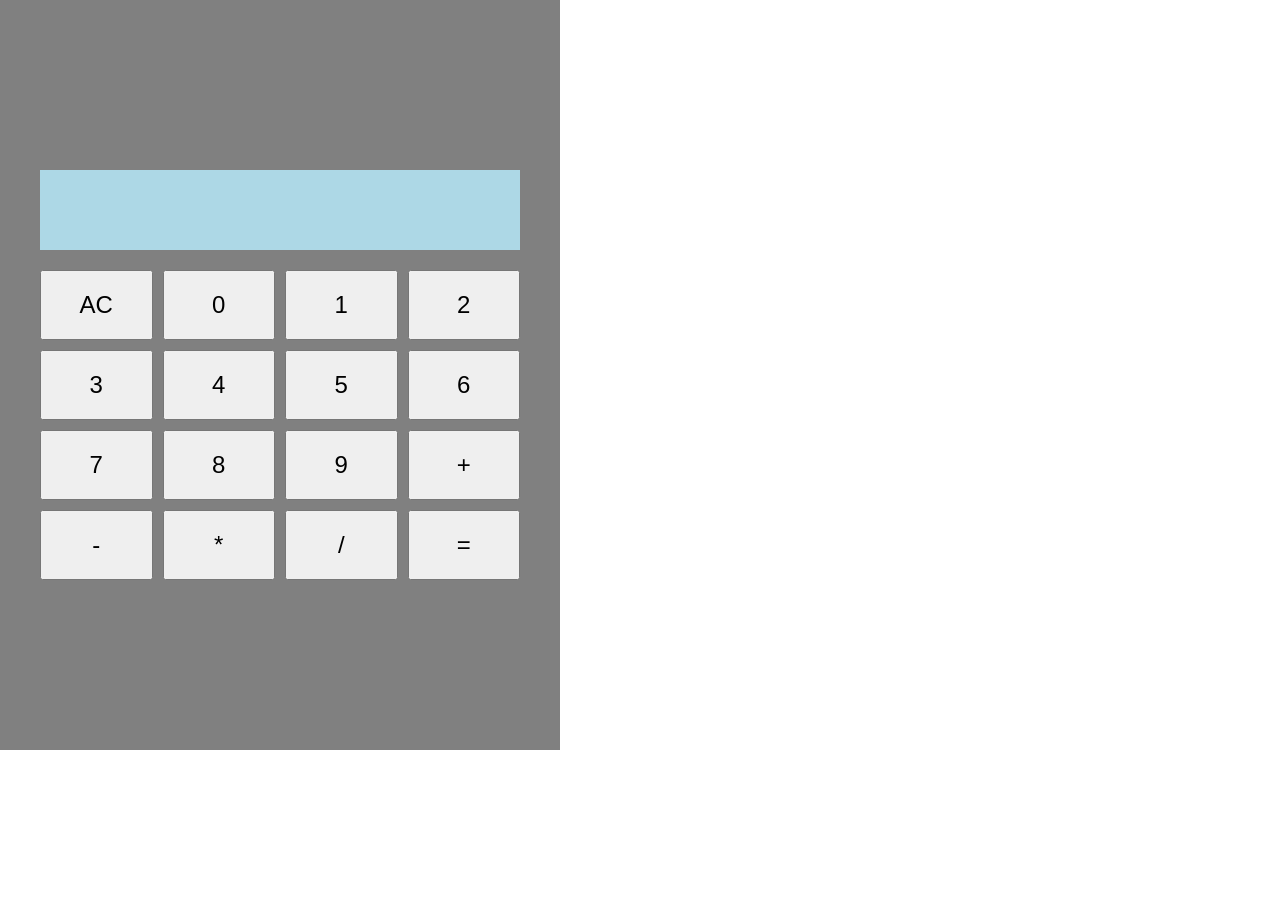
<file: Calculadora/index.html>
<!DOCTYPE html>
<html lang="en">
<head>
    <meta charset="UTF-8">
    <meta name="viewport" content="width=device-width, initial-scale=1.0">
    <title>Calculadora</title>
    <link rel="stylesheet" href="styles.css">
</head>
<body>
    
<div class="Calculadora">
    <div class="pantalla"></div>
<div class="botones">
    <button>AC</button>
    <button>0</button>
    <button>1</button>
    <button>2</button>
    <button>3</button>
    <button>4</button>
    <button>5</button>
    <button>6</button>
    <button>7</button>
    <button>8</button>
    <button>9</button>
    <button>+</button>
    <button>-</button>
    <button>*</button>
    <button>/</button>
    <button>=</button>
</div>
</div>







    <script src="script.js"></script>
</body>
</html>
</file>
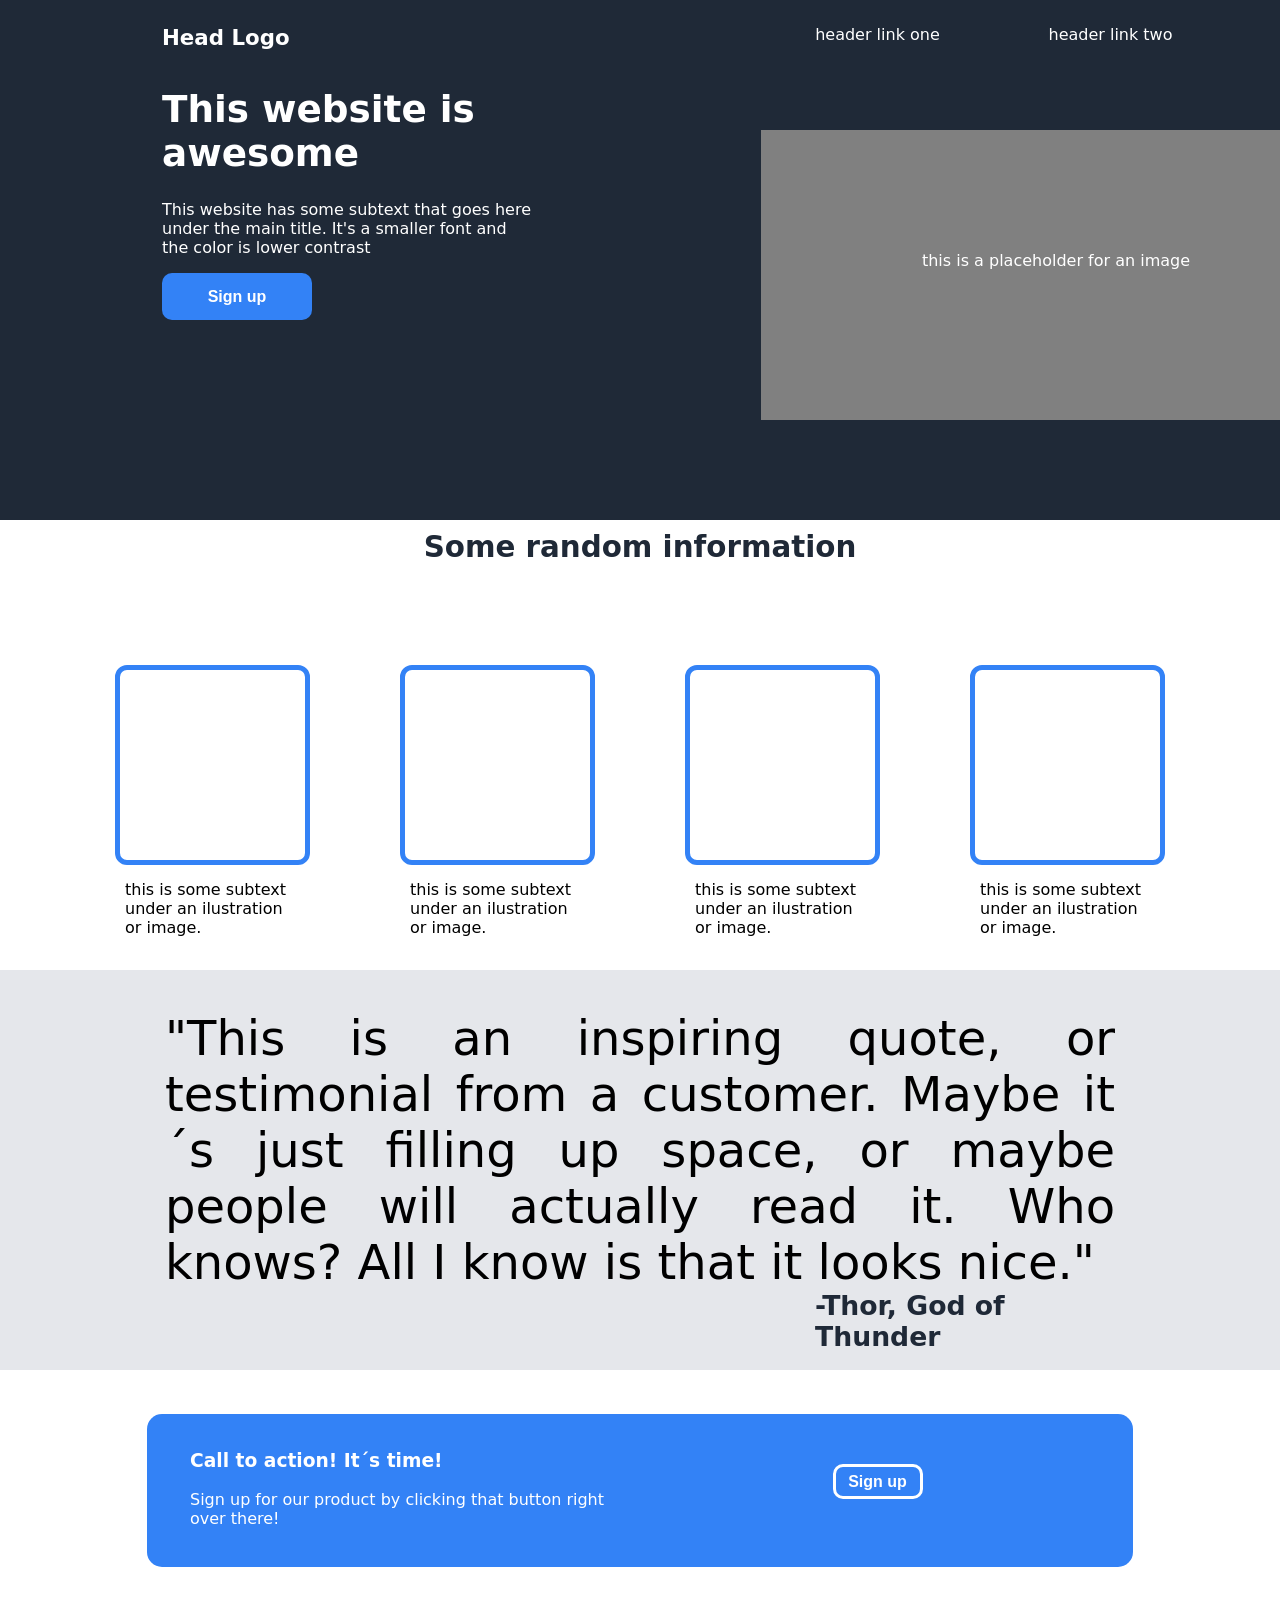
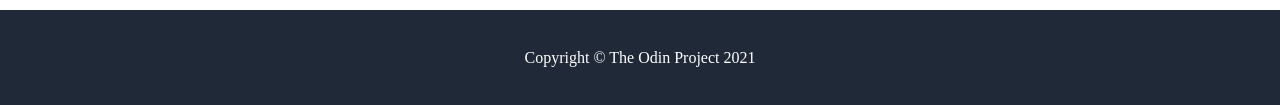
<file: Landing_page/index.html>
<!DOCTYPE html>
<html lang="en">

<head>
<meta charset="UTF-8">
  <meta name="viewport" content="width=device-width, initial-scale=1.0">
<link rel="stylesheet" href="style.css">
<title>Landing page</title>
</head>

<body>
  <div class="caja_1"> 
  <div class="caja_a"> 
    
    <div class="contenido_a">Head Logo</div>
    <div class="contenido_b">
      <h1>This website is awesome</h1>
      <p>This website has some subtext that goes here under the main title. It's a smaller font and the color is lower contrast</p>
      <div><button>Sign up</button></div>
    </div>
  </div>
  
  <div class="caja_b">
 
    <div class="contenido_c">
 <div class="item1">header link one</div>
 <div class="item2">header link two</div>
 <div class="item3">header link three</div>
</div>

<div class="contenido_d">
  <p>this is a placeholder for an image</p>
</div>
</div>

  </div> 

  <div class="caja_2">
    <div class="titulo">Some random information</div>
    <div class="blue_box">
      <div class="caja1"></div>
      <div class="caja2"></div>
      <div class="caja3"></div>
      <div class="caja4"></div>
    </div>

  <div class="subtexto">
    <div class="texto">this is some subtext under an ilustration or image.</div>
    <div class="texto">this is some subtext under an ilustration or image.</div>
    <div class="texto">this is some subtext under an ilustration or image.</div>
    <div class="texto">this is some subtext under an ilustration or image.</div>
  </div>
</div>
<div class="caja_3">
  <div class="quote">"This is an inspiring quote, or testimonial from a customer. 
  Maybe it´s just filling up space, or maybe people will actually read it. Who knows? All I know is that it looks nice."</div>
  
  <div class="autor">
    <div class="Thor">-Thor, God of Thunder</div>
  </div>
  </div>
  
  <div class="caja_4">
    <div class="cajau">
      <div class="derecha"> 
        <div><p class="resaltado">Call to action! It´s time!</p></div>
        <p>Sign up for our product by clicking that button right over there!</p>
      </div>
      <div class="izquierda">
        <button class="boton_2">Sign up</button>
      </div>
</div>
  </div>

  <div class="caja_5">Copyright &copy; The Odin Project 2021</div>
</body>
</html>
</file>
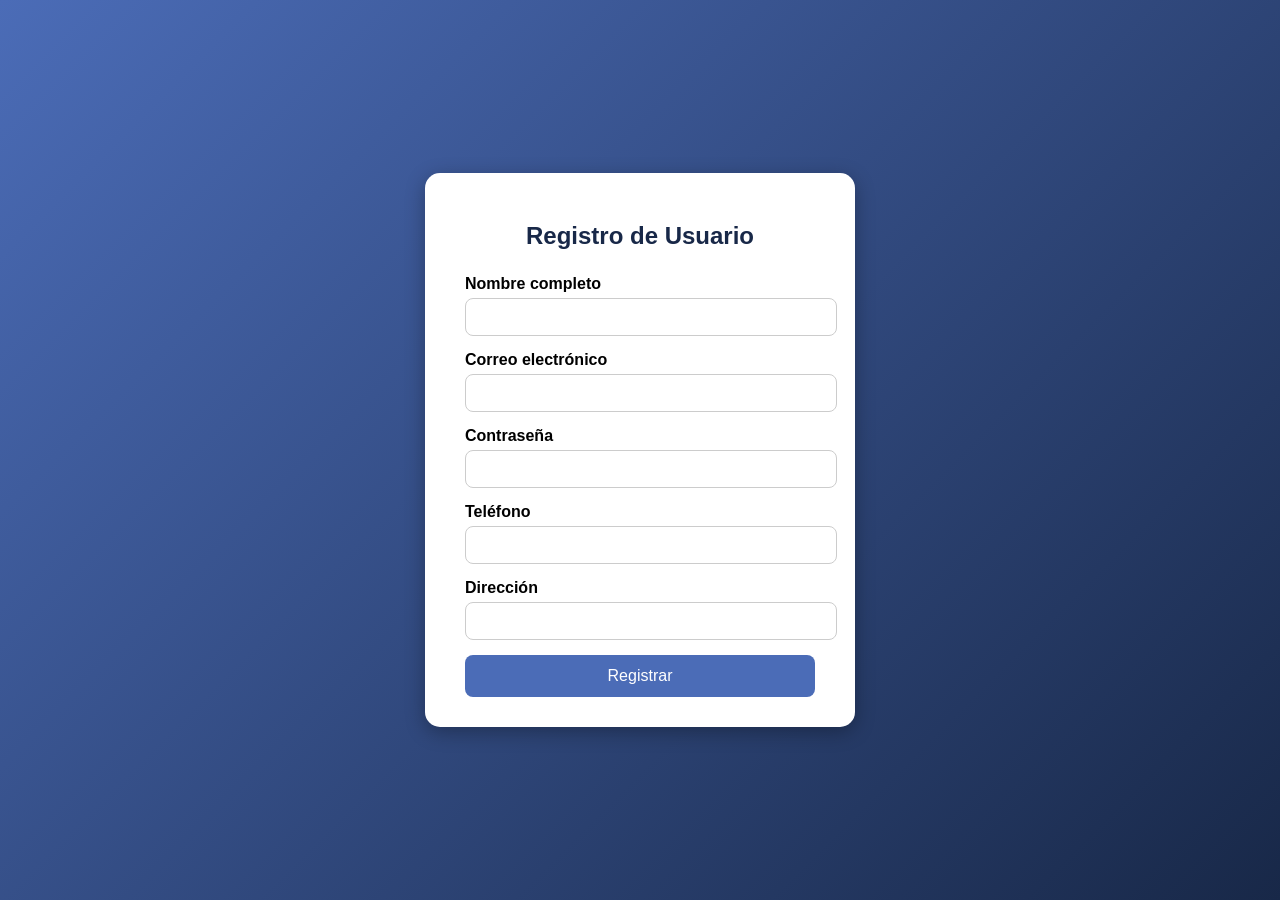
<file: registro_usuario/index.html>
<!DOCTYPE html>
<html lang="es">
<head>
    <meta charset="UTF-8">
    <meta name="viewport" content="width=device-width, initial-scale=1.0">
    <title>Registro de Usuario</title>
    <link rel="stylesheet" href="css/style.css">
</head>
<body>
    <div class="container">
        <h2>Registro de Usuario</h2>
        <form action="php/registro.php" method="POST">
            <div class="input-group">
                <label for="nombre">Nombre completo</label>
                <input type="text" id="nombre" name="nombre" required>
            </div>
            <div class="input-group">
                <label for="email">Correo electrónico</label>
                <input type="email" id="email" name="email" required>
            </div>
            <div class="input-group">
                <label for="password">Contraseña</label>
                <input type="password" id="password" name="password" required>
            </div>
            
            <!-- AGREGAR ESTOS CAMPOS -->
            <div class="input-group">
                <label for="telefono">Teléfono</label>
                <input type="tel" id="telefono" name="telefono" required>
            </div>
            <div class="input-group">
                <label for="direccion">Dirección</label>
                <input type="text" id="direccion" name="direccion" required>
            </div>
            <!-- FIN DE CAMPOS AGREGADOS -->
            
            <button type="submit">Registrar</button>
        </form>
    </div>
</body>
</html>
</file>
<file: Calculadora/styles.css>
*{
    margin:0;
    padding:0;
    box-sizing:border-box;
}

.Calculadora{
    width:560px;
    height:750px;
    background:gray;

    display:flex;
    flex-direction:column;
    align-items:center;
    justify-content:center;
}

.pantalla{
    width:480px;
    height:80px;
    background:lightblue;

    display:flex;
    justify-content:flex-end;
    align-items:center;

    margin-bottom:20px;
    padding:10px;
}

.botones{
    width:480px;

    display:grid;
    grid-template-columns:repeat(4,1fr);
    gap:10px;
}

button{
    height:70px;
    font-size:24px;
}
</file>
<file: Landing_page/style.css>
html, body {
  margin: 0px;
  padding: 0px;
  box-sizing: border-box;
}

.caja_1{
    background: #1f2937;
    height: 520px;
    display: flex;
    font-family: system-ui, -apple-system, BlinkMacSystemFont, 'Segoe UI', Roboto, Oxygen, Ubuntu, Cantarell, 'Open Sans', 'Helvetica Neue', sans-serif;
    justify-content: space-between;
    align-items: center;
  }

.caja_a{
  height: 470px;
  width: 450px;
  padding: 12px;
  margin: 150px;
  color:white;
  display: flex;
  flex-direction: column;

}

.contenido_a{
justify-content: flex-start;
font-weight: bold;
font-size: 16pt;
}

.contenido_b{
  text-align: left;
  padding: auto;
  margin-top: 12px;
  width: 375px;
  height: 270;
}
h1{
  font-size: 28pt;
}
p{
font-size: 12pt;
}

button{
  background-color: #3382f6;
  color: white;
  height: 47px;
  width: 150px;
  font-weight: bold;
  font-size: 12pt;
  border-radius: 10px;
  border: none;
}

.caja_b{
  height: 470px;
  width: 970px;
  padding: 12px;
  margin: 150px;
  margin-left: 50px;
  color:white;
  display: flex;
  flex-direction: column;
}

.contenido_c{
height: 80;
width: 750px;
display: flex;
justify-content: space-around;
}

.item1,
.item2,
.item3{
height: 25px;
width: 225px;
}

.item1{
margin-left: 50px;
}

.contenido_d{
  height: 80px;
  width: 380px;
  margin-top: 80px;
  padding: 105px;
  background-color: grey;
  display: flex;
  justify-content: center;
  align-content: center;
}

.caja_2{
  display: flex;
  height: 450px;
  font-family: system-ui, -apple-system, BlinkMacSystemFont, 'Segoe UI', Roboto, Oxygen, Ubuntu, Cantarell, 'Open Sans', 'Helvetica Neue', sans-serif;
  flex-direction: column;
  background-color: white;
 
}

.titulo{
  height: 80px;
  width: auto;
  text-align: center;
  margin-top: 10px;
  font-size: 22pt;
  font-weight: bolder;
  color: #1f2937;
}

.blue_box{
  height: 270;
  width: auto;
  padding: 50px;
  padding-bottom: 0%;
  display: flex;
  flex-direction: row;
  justify-content: center;
  align-items: stretch;

}

.caja1,
.caja2,
.caja3,
.caja4{
  height: 170px;
  width: 165px;
  margin: 45px;
  margin-bottom: 5px;
  padding: 10px;
  border: 5px solid #3382f6;
  border-radius: 12px;
}

.subtexto{
  height: 100px;
  width: auto;
  font-size: 12pt;
  display: flex;
  flex-direction: row;
  justify-content: center;
  align-items: stretch;
}

.texto{
  height: 150px;
  width: 175px;
  margin: 45px;
  padding: 10px;
  border: 5px;
  margin-top: 0%;
}

.caja_3{
  display: flex;
  height: 400px;
  width: auto;
  padding: 50px;
  padding-bottom: 0%;
  padding-top: 0%;
  font-family: system-ui, -apple-system, BlinkMacSystemFont, 'Segoe UI', Roboto, Oxygen, Ubuntu, Cantarell, 'Open Sans', 'Helvetica Neue', sans-serif;
  flex-direction: column;
  background-color: #e5e7eb;
  justify-content: center;
  align-items: center;
}

.quote{
  height: 370;
  width: 950px;
  padding: 40px;
  padding-bottom: 0%;
  font-family: system-ui, -apple-system, BlinkMacSystemFont, 'Segoe UI', Roboto, Oxygen, Ubuntu, Cantarell, 'Open Sans', 'Helvetica Neue', sans-serif;
 font-size: 36pt;
  font-weight: 300;
  text-align: justify;
}


.autor{
  height: 75px;
  width: 950px;
  padding: 10px;
  padding-top: 0px;
  display: flex;
  justify-content: flex-end;
}

.Thor{
  height: 40px;
  width: 300px;
  padding: 8px;
  padding-top: 0px;
  padding-right: 0%;
  font-size: 20pt;
  font-weight: bold;
  color: #1f2937;
}

.caja_4{
  height: 190px;
  width: auto;
  padding: 25px;
  background-color: white;
  font-family: system-ui, -apple-system, BlinkMacSystemFont, 'Segoe UI', Roboto, Oxygen, Ubuntu, Cantarell, 'Open Sans', 'Helvetica Neue', sans-serif;
  display: flex;
  justify-content: center;
  align-items: center;
}

.cajau{
  height: 135px;
  width: 950px;
  padding: 18px;
  padding-bottom: 0%;
  background-color: #3382f6;
  border-radius: 15px;
  display: flex;
  flex-direction: row;
  justify-content: space-between;


}

.derecha,
.izquierda{
  height: 100px;
  width: 590px;
  padding: 25px;
  padding-top: 0%;
  color:white;
}

.resaltado{
  font-weight: bold;
  font-size: 14pt;
}
.izquierda{
  display: flex;
  justify-content: center;
  align-items: center;

}

.boton_2{
  height: 35px;
  width: 90px;
  padding:5px;
  border: 3px solid white;
  margin: 25px;
}

.caja_5{
  height: 45px;
  width: auto;
  padding: 25px;
  align-content: center;
  text-align: center;
  color: white;
  background-color: #1f2937;
}
</file>
<file: registro_usuario/css/style.css>
body {
    font-family: 'Segoe UI', Tahoma, Geneva, Verdana, sans-serif;
    background: linear-gradient(135deg, #4b6cb7, #182848);
    height: 100vh;
    margin: 0;
    display: flex;
    align-items: center;
    justify-content: center;
}

.container {
    background: white;
    padding: 30px 40px;
    border-radius: 15px;
    box-shadow: 0px 5px 20px rgba(0, 0, 0, 0.3);
    width: 350px;
    text-align: center;
}

h2 {
    margin-bottom: 25px;
    color: #182848;
}

.input-group {
    margin-bottom: 15px;
    text-align: left;
}

label {
    font-weight: bold;
    display: block;
    margin-bottom: 5px;
}

input {
    width: 100%;
    padding: 10px;
    border: 1px solid #ccc;
    border-radius: 8px;
    font-size: 14px;
    outline: none;
    transition: border-color 0.3s;
}

input:focus {
    border-color: #4b6cb7;
}

button {
    background: #4b6cb7;
    color: white;
    border: none;
    padding: 12px 0;
    width: 100%;
    border-radius: 8px;
    font-size: 16px;
    cursor: pointer;
    transition: background 0.3s;
}

button:hover {
    background: #3a5297;
}
</file>
